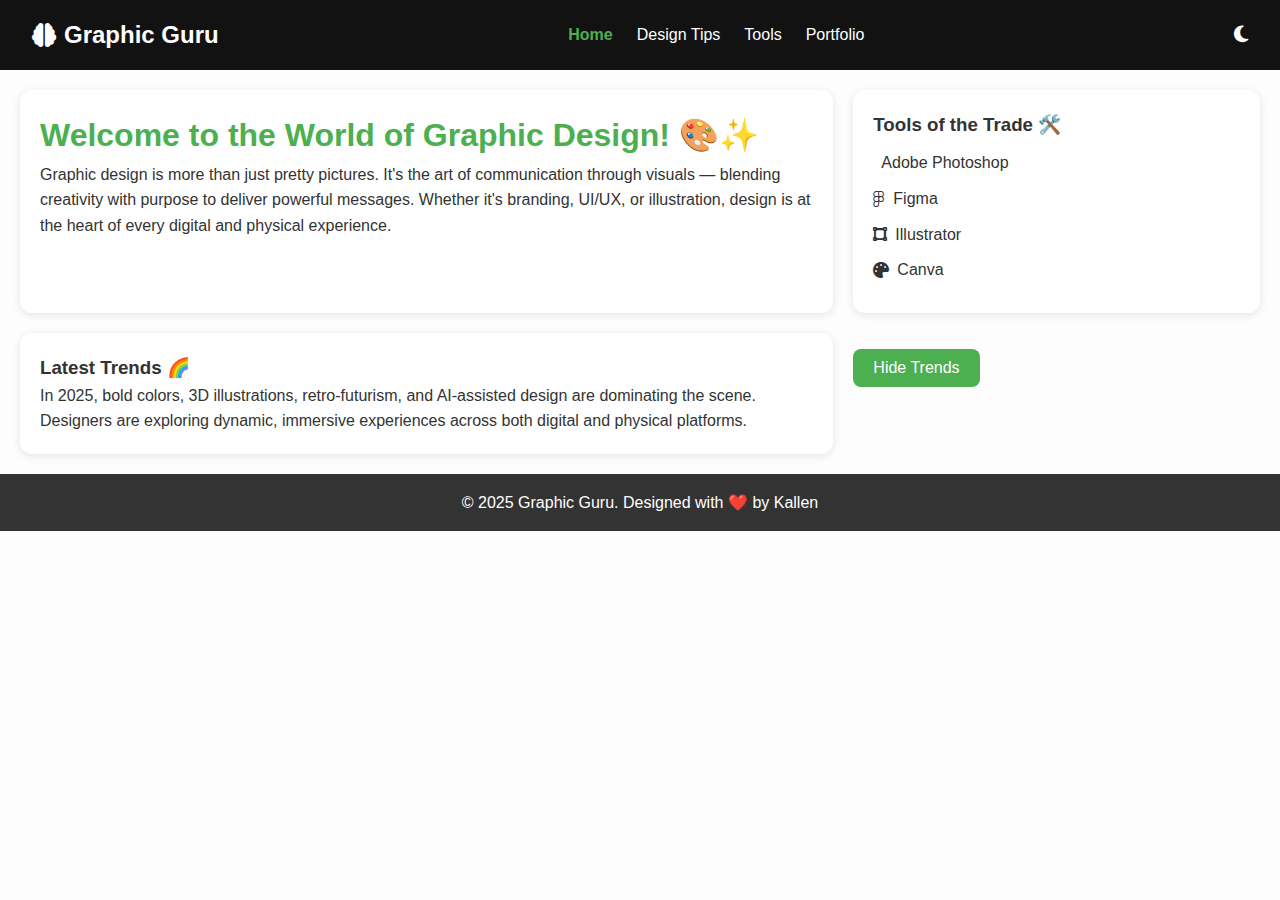
<file: index.html>
<!DOCTYPE html> 
<html lang="en">
<head>
  <meta charset="UTF-8" />
  <meta name="viewport" content="width=device-width, initial-scale=1.0" />
  <title>Graphic Design Hub</title>
  <link rel="stylesheet" href="style.css" />
  <link rel="stylesheet" href="https://cdnjs.cloudflare.com/ajax/libs/font-awesome/6.5.0/css/all.min.css"/>
</head>
<body>
  <header>
   <nav class="navbar">
  <div class="logo"><i class="fas fa-brain"></i> Graphic Guru</div>
  <ul class="nav-links">
    <li><a href="index.html" class="active">Home</a></li>
    <li><a href="about.html">Design Tips</a></li>
    <li><a href="tools.html">Tools</a></li>
    <li><a href="portfolio.html">Portfolio</a></li>
  </ul>
  <!-- 🌗 Dark mode toggle -->
 <button id="darkModeToggle" class="dark-toggle" aria-label="Toggle dark mode">
  <i class="fas fa-moon"></i>
</button>

</nav>

  </header>

  <main class="container">
    <section class="main-content">
      <h2>About Graphic Design 🎨</h2>
      <p>Graphic design is more than just pretty pictures. It's the art of communication through visuals — blending creativity with purpose to deliver powerful messages. Whether it's branding, UI/UX, or illustration, design is at the heart of every digital and physical experience.</p>
    </section>

    <aside class="sidebar">
      <h3>Tools of the Trade 🛠️</h3>
      <ul>
        <li><i class="fab fa-adobe"></i> Adobe Photoshop</li>
        <li><i class="fab fa-figma"></i> Figma</li>
        <li><i class="fas fa-vector-square"></i> Illustrator</li>
        <li><i class="fas fa-palette"></i> Canva</li>
      </ul>
    </aside>

    <section class="extra-content" id="trendsSection">
      <h3>Latest Trends 🌈</h3>
      <p>In 2025, bold colors, 3D illustrations, retro-futurism, and AI-assisted design are dominating the scene. Designers are exploring dynamic, immersive experiences across both digital and physical platforms.</p>
    </section>

    <!-- 🎯 Button to toggle trends section -->
    <div class="toggle-wrapper">
      <button id="toggleBtn">Hide Trends</button>
    </div>
  </main>

  <footer>
    <p>© 2025 Graphic Guru. Designed with ❤️ by Kallen</p>
  </footer>

  <!-- 🎯 Link to JS -->
  <script src="script.js"></script>
</body>
</html>
</file>
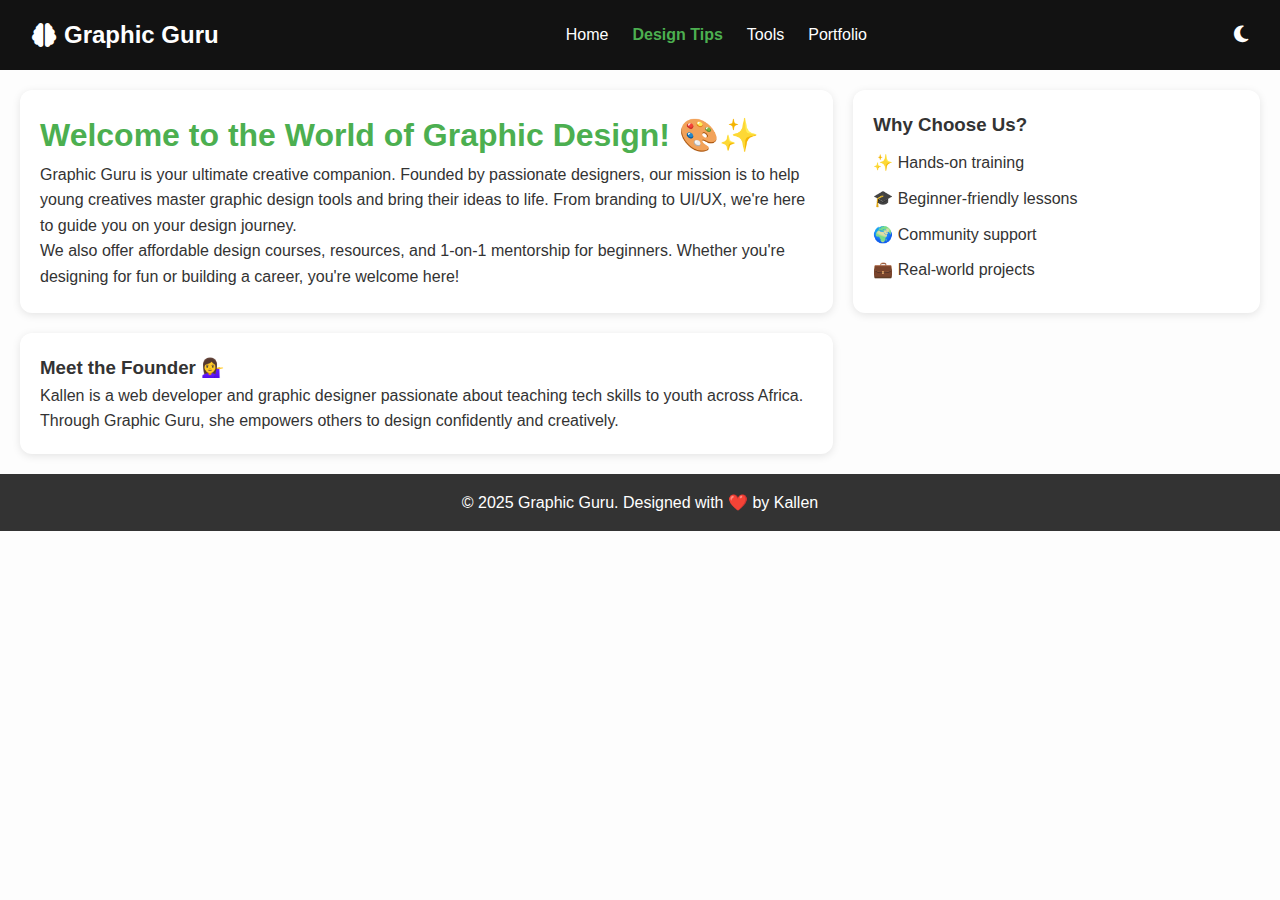
<file: about.html>
<!DOCTYPE html>
<html lang="en">
<head>
  <meta charset="UTF-8" />
  <meta name="viewport" content="width=device-width, initial-scale=1.0"/>
  <title>About - Graphic Guru</title>
  <link rel="stylesheet" href="style.css" />
  <link rel="stylesheet" href="https://cdnjs.cloudflare.com/ajax/libs/font-awesome/6.5.0/css/all.min.css"/>
</head>
<body>
  <header>
    <nav class="navbar">
  <div class="logo"><i class="fas fa-brain"></i> Graphic Guru</div>
  <ul class="nav-links">
    <li><a href="index.html">Home</a></li>
    <li><a href="about.html" class="active">Design Tips</a></li>
    <li><a href="tools.html">Tools</a></li>
    <li><a href="portfolio.html">Portfolio</a></li>
  </ul>
  <!-- 🌗 Dark mode toggle -->
 <button id="darkModeToggle" class="dark-toggle" aria-label="Toggle dark mode">
  <i class="fas fa-moon"></i>
</button>

</nav>
  </header>

  <main class="container">
    <section class="main-content">
      <h2>About Us 🧠</h2>
      <p>Graphic Guru is your ultimate creative companion. Founded by passionate designers, our mission is to help young creatives master graphic design tools and bring their ideas to life. From branding to UI/UX, we're here to guide you on your design journey.</p>
      <p>We also offer affordable design courses, resources, and 1-on-1 mentorship for beginners. Whether you're designing for fun or building a career, you're welcome here!</p>
    </section>

    <aside class="sidebar">
      <h3>Why Choose Us?</h3>
      <ul>
        <li>✨ Hands-on training</li>
        <li>🎓 Beginner-friendly lessons</li>
        <li>🌍 Community support</li>
        <li>💼 Real-world projects</li>
      </ul>
    </aside>

    <section class="extra-content">
      <h3>Meet the Founder 💁‍♀️</h3>
      <p>Kallen is a web developer and graphic designer passionate about teaching tech skills to youth across Africa. Through Graphic Guru, she empowers others to design confidently and creatively.</p>
    </section>
  </main>

  <footer>
    <p>© 2025 Graphic Guru. Designed with ❤️ by Kallen</p>
  </footer>
  <script src="script.js"></script>

</body>
</html>
</file>
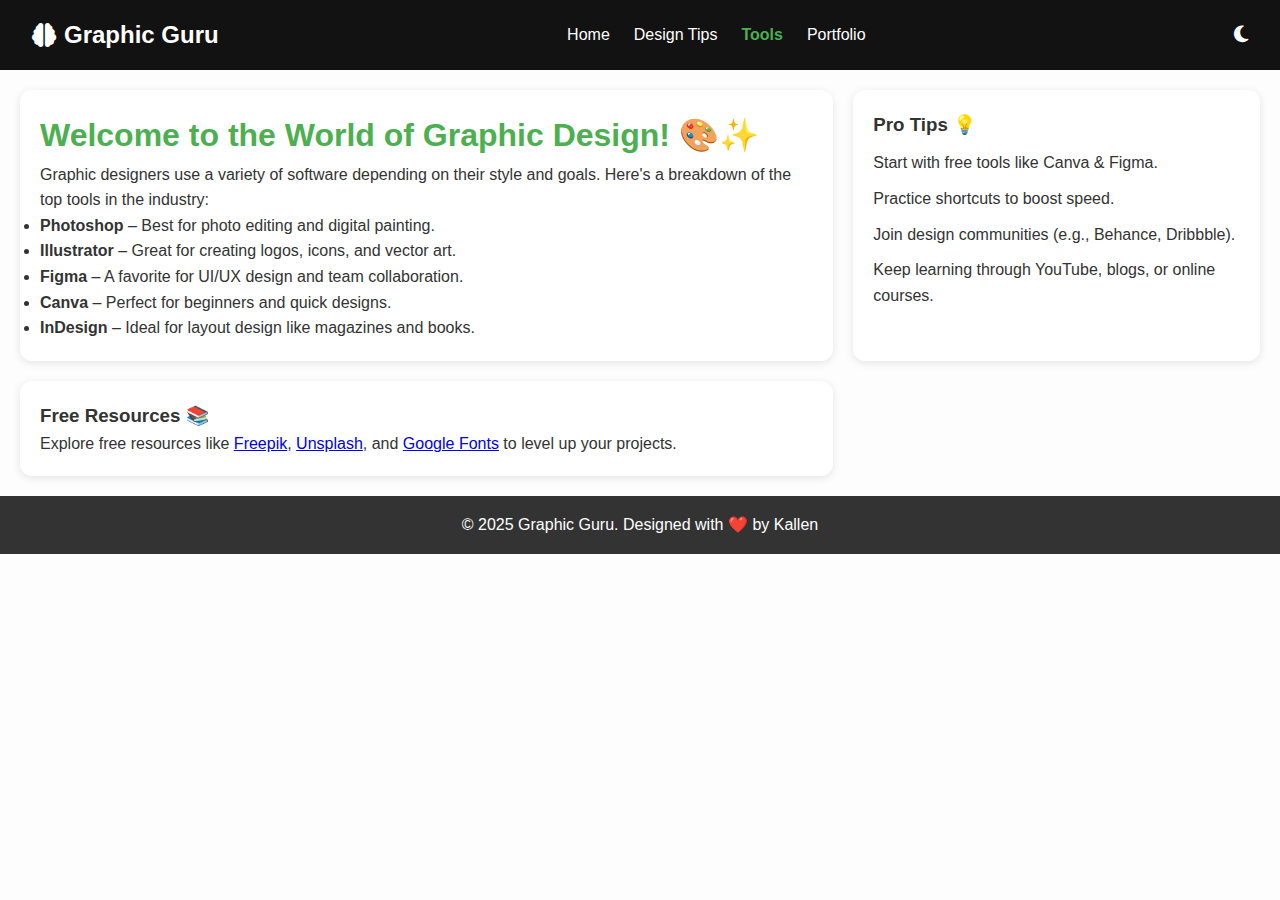
<file: tools.html>
<!DOCTYPE html>
<html lang="en">
<head>
  <meta charset="UTF-8" />
  <meta name="viewport" content="width=device-width, initial-scale=1.0"/>
  <title>Tools - Graphic Guru</title>
  <link rel="stylesheet" href="style.css" />
  <link rel="stylesheet" href="https://cdnjs.cloudflare.com/ajax/libs/font-awesome/6.5.0/css/all.min.css"/>
</head>
<body>
  <header>
    <nav class="navbar">
  <div class="logo"><i class="fas fa-brain"></i> Graphic Guru</div>
  <ul class="nav-links">
    <li><a href="index.html">Home</a></li>
    <li><a href="about.html">Design Tips</a></li>
    <li><a href="tools.html" class="active">Tools</a></li>
    <li><a href="portfolio.html">Portfolio</a></li>
  </ul>
  <!-- 🌗 Dark mode toggle -->
  <button id="darkModeToggle" class="dark-toggle" aria-label="Toggle dark mode">
  <i class="fas fa-moon"></i>
</button>

</nav>
  </header>

  <main class="container">
    <section class="main-content">
      <h2>Popular Design Tools 🛠️</h2>
      <p>Graphic designers use a variety of software depending on their style and goals. Here's a breakdown of the top tools in the industry:</p>
      <ul>
        <li><strong>Photoshop</strong> – Best for photo editing and digital painting.</li>
        <li><strong>Illustrator</strong> – Great for creating logos, icons, and vector art.</li>
        <li><strong>Figma</strong> – A favorite for UI/UX design and team collaboration.</li>
        <li><strong>Canva</strong> – Perfect for beginners and quick designs.</li>
        <li><strong>InDesign</strong> – Ideal for layout design like magazines and books.</li>
      </ul>
    </section>

    <aside class="sidebar">
      <h3>Pro Tips 💡</h3>
      <ul>
        <li>Start with free tools like Canva & Figma.</li>
        <li>Practice shortcuts to boost speed.</li>
        <li>Join design communities (e.g., Behance, Dribbble).</li>
        <li>Keep learning through YouTube, blogs, or online courses.</li>
      </ul>
    </aside>

    <section class="extra-content">
      <h3>Free Resources 📚</h3>
      <p>Explore free resources like <a href="https://www.freepik.com" target="_blank">Freepik</a>, <a href="https://www.unsplash.com" target="_blank">Unsplash</a>, and <a href="https://fonts.google.com" target="_blank">Google Fonts</a> to level up your projects.</p>
    </section>
  </main>

  <footer>
    <p>© 2025 Graphic Guru. Designed with ❤️ by Kallen</p>
  </footer>
  <script src="script.js"></script>

</body>
</html>
</file>
<file: style.css>
* {
    box-sizing: border-box;
    margin: 0;
    padding: 0;
    font-family: 'Segoe UI', sans-serif;
  }
  
  body {
    background-color: #fdfdfd;
    color: #333;
    line-height: 1.6;
  }
  
  header {
    background: #121212;
    color: #fff;
  }
  
  .navbar {
    display: flex;
    justify-content: space-between;
    align-items: center;
    padding: 1rem 2rem;
  }
  
  .logo {
    font-size: 1.5rem;
    font-weight: bold;
    display: flex;
    align-items: center;
    gap: 0.5rem;
  }
  
  .nav-links {
    list-style: none;
    display: flex;
    gap: 1.5rem;
  }
  
  .nav-links a {
    color: white;
    text-decoration: none;
    transition: color 0.3s;
  }
  
  .nav-links a:hover {
    color: #ffab00;
  }
  
  .container {
    display: grid;
    grid-template-columns: 2fr 1fr;
    gap: 20px;
    padding: 20px;
  }
  
  .main-content, .sidebar, .extra-content {
    padding: 20px;
    border-radius: 12px;
    box-shadow: 0 2px 8px rgba(0,0,0,0.1);
    background-color: white;
  }
  
  .sidebar ul {
    list-style: none;
    margin-top: 10px;
  }
  
  .sidebar li {
    margin: 10px 0;
    display: flex;
    align-items: center;
    gap: 8px;
  }
  
  footer {
    background: #333;
    color: white;
    text-align: center;
    padding: 1rem;
  }
  
  /* Media Queries */
  @media (max-width: 768px) {
    .container {
      grid-template-columns: 1fr;
    }
  
    .nav-links {
      flex-direction: column;
      align-items: flex-start;
    }
  }
  
  @media (max-width: 480px) {
    .navbar {
      flex-direction: column;
      align-items: flex-start;
    }
  
    .nav-links {
      width: 100%;
    }
  }
  img {
    max-width: 100%;
    height: auto;
    display: block;
    border-radius: 10px;
  }
  /* Add this at the end of your CSS */
body.dark-mode {
  background-color: #121212;
  color: #f0f0f0;
}

.dark-mode header,
.dark-mode footer {
  background-color: #1e1e1e;
  color: #f0f0f0;
}

.dark-mode .navbar {
  background-color: #2a2a2a;
  color: #f0f0f0;
}

.dark-mode .sidebar,
.dark-mode .main-content,
.dark-mode .extra-content {
  background-color: #1c1c1c;
  border: 1px solid #333;
}

.dark-toggle {
  margin-left: 20px;
  background: none;
  border: none;
  color: #fff;
  cursor: pointer;
  font-size: 1.2rem;
}
body {
  transition: background-color 0.4s ease, color 0.4s ease;
}

.dark-mode {
  background-color: #121212;
  color: #f5f5f5;
}
.nav-links a.active {
  color: #4CAF50;
  font-weight: bold;
}
#toggleBtn {
  padding: 10px 20px;
  background-color: #4CAF50; /* A nice green */
  color: white;
  border: none;
  border-radius: 8px;
  font-size: 1rem;
  cursor: pointer;
  margin: 1rem 0;
  transition: background-color 0.3s ease, transform 0.2s ease;
}

#toggleBtn:hover {
  background-color: #45a049;
  transform: scale(1.05);
}
</file>
